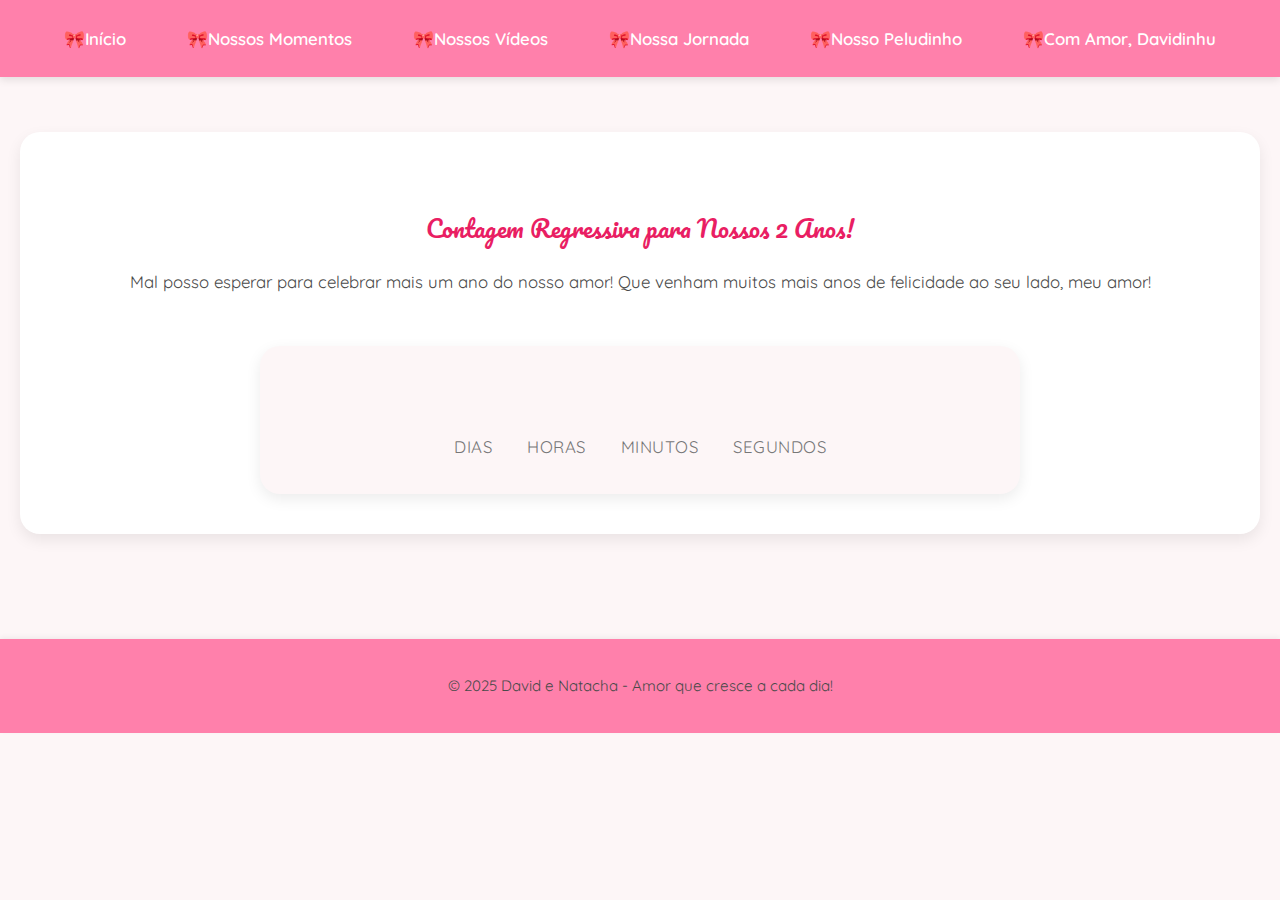
<file: contagem_regressiva.html>
<!DOCTYPE html>
<html lang="pt-BR">
<head>
    <meta charset="UTF-8">
    <meta name="viewport" content="width=device-width, initial-scale=1.0">
    <title>Nossa Jornada - David e Natacha</title>
    <link rel="stylesheet" href="estilo.css">
    <link href="https://fonts.googleapis.com/css2?family=Pacifico&family=Quicksand:wght@300;400;700;900&display=swap" rel="stylesheet">
    </head>
<body>
    <header>
        <nav>
            <ul>
                <li><a href="index.html">🎀Início</a></li>
                <li><a href="galeria_nos.html">🎀Nossos Momentos</a></li>
                <li><a href="galeria_videos.html">🎀Nossos Vídeos</a></li>
                <li><a href="contagem_regressiva.html">🎀Nossa Jornada</a></li>
                <li><a href="galeria_pet.html">🎀Nosso Peludinho</a></li>
                <li><a href="contato.html">🎀Com Amor, Davidinhu</a></li>
            </ul>
        </nav>
    </header>

    <main>
        <section id="contagem-regressiva">
            <h2>Contagem Regressiva para Nossos 2 Anos!</h2>
            <p>Mal posso esperar para celebrar mais um ano do nosso amor! Que venham muitos mais anos de felicidade ao seu lado, meu amor!</p>
            <div id="contador">
                <div class="contador-item">
                    <span id="dias" class="numero"></span>
                    <span class="label">dias</span>
                </div>
                <div class="contador-item">
                    <span id="horas" class="numero"></span>
                    <span class="label">horas</span>
                </div>
                <div class="contador-item">
                    <span id="minutos" class="numero"></span>
                    <span class="label">minutos</span>
                </div>
                <div class="contador-item">
                    <span id="segundos" class="numero"></span>
                    <span class="label">segundos</span>
                </div>
            </div>
        </section>
    </main>

    <footer>
        <p>&copy; 2025 David e Natacha - Amor que cresce a cada dia!</p>
    </footer>

    <script>
        // Data alvo: 14 de Junho de 2025
        // Ajuste a data e hora AQUI se necessário. Ex: ('Ano-Mês-Dia HH:MM:SS')
        const dataAlvo = new Date('June 14, 2025 00:00:00').getTime();

        const x = setInterval(function() {
            const agora = new Date().getTime();
            const distancia = dataAlvo - agora;

            const dias = Math.floor(distancia / (1000 * 60 * 60 * 24));
            const horas = Math.floor((distancia % (1000 * 60 * 60 * 24)) / (1000 * 60 * 60));
            const minutos = Math.floor((distancia % (1000 * 60 * 60)) / (1000 * 60));
            const segundos = Math.floor((distancia % (1000 * 60)) / 1000);

            // ATUALIZA OS NÚMEROS NAS DIVS COM OS IDs CORRETOS
            document.getElementById("dias").innerHTML = dias;
            document.getElementById("horas").innerHTML = horas;
            document.getElementById("minutos").innerHTML = minutos;
            document.getElementById("segundos").innerHTML = segundos;

            // Se o tempo acabar
            if (distancia < 0) {
                clearInterval(x);
                const contadorDiv = document.getElementById("contador");
                contadorDiv.innerHTML = "🎉 Parabéns pelos Nossos 2 Anos de Namoro! 🎉";
                contadorDiv.classList.add('expirado'); // Adiciona a classe 'expirado' para estilizar
            }
        }, 1000);

        // Script para animação de entrada (essencial para a fluidez do site)
        document.addEventListener('DOMContentLoaded', (event) => {
            document.body.classList.add('loaded');
        });
    </script>
</body>
</html>
</file>
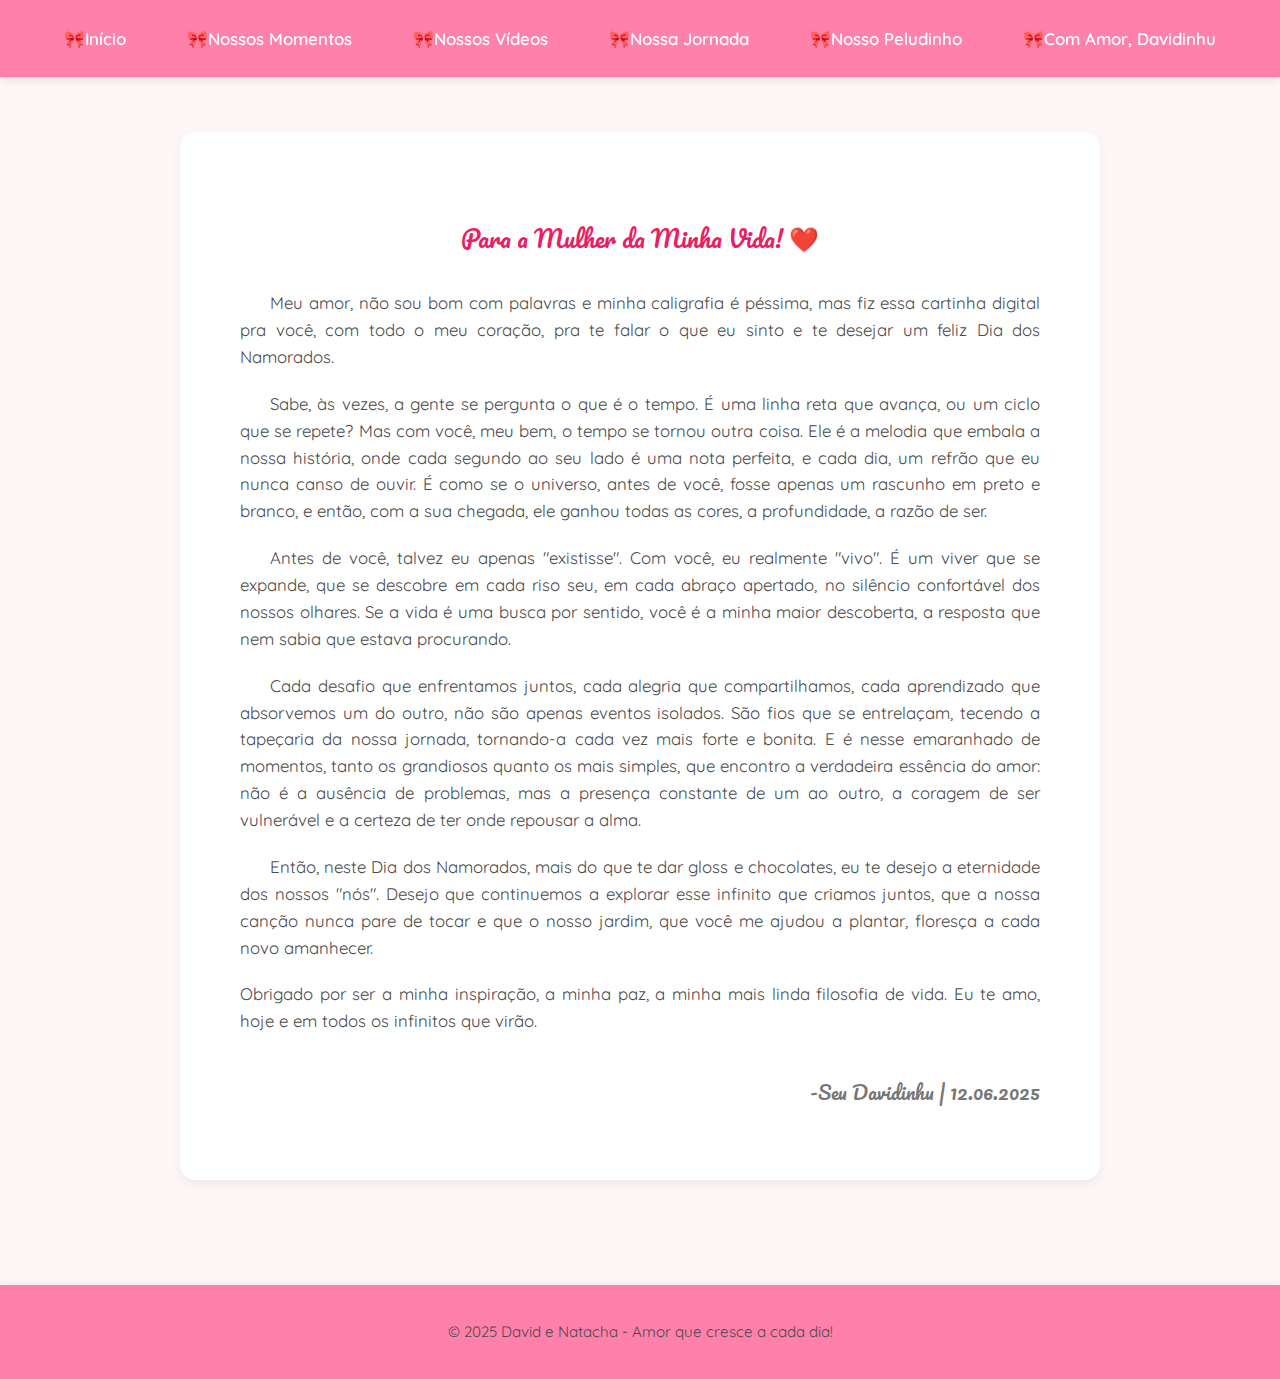
<file: contato.html>
<!DOCTYPE html>
<html lang="pt-BR">
<head>
    <meta charset="UTF-8">
    <meta name="viewport" content="width=device-width, initial-scale=1.0">
    <title>Com Amor, Davidinhu - David e Natacha</title>
    <link rel="stylesheet" href="estilo.css">
    <link href="https://fonts.googleapis.com/css2?family=Pacifico&family=Quicksand:wght@300;400;700&display=swap" rel="stylesheet">
</head>
<body>
    <header>
        <nav>
            <ul>
                <li><a href="index.html">🎀Início</a></li>
                <li><a href="galeria_nos.html">🎀Nossos Momentos</a></li>
                <li><a href="galeria_videos.html">🎀Nossos Vídeos</a></li>
                <li><a href="contagem_regressiva.html">🎀Nossa Jornada</a></li>
                <li><a href="galeria_pet.html">🎀Nosso Peludinho</a></li>
                <li><a href="contato.html">🎀Com Amor, Davidinhu</a></li>
            </ul>
        </nav>
    </header>

    <main>
        <section id="contato">
            <h2>Para a Mulher da Minha Vida! ❤️</h2>
            <p>Meu amor, não sou bom com palavras e minha caligrafia é péssima, mas fiz essa cartinha digital pra você, 
                com todo o meu coração, pra te falar o que eu sinto e te desejar um feliz Dia dos Namorados.</p>
            
            <p>Sabe, às vezes, a gente se pergunta o que é o tempo. É uma linha reta que avança, ou um ciclo que se repete? 
                Mas com você, meu bem, o tempo se tornou outra coisa. Ele é a melodia que embala a nossa história, onde cada 
                segundo ao seu lado é uma nota perfeita, e cada dia, um refrão que eu nunca canso de ouvir.
                É como se o universo, antes de você, fosse apenas um rascunho em preto e branco, e então, com a sua chegada, ele ganhou todas as cores, a profundidade,
                a razão de ser.</p>
            
            <p>Antes de você, talvez eu apenas "existisse". Com você, eu realmente "vivo". É um viver que se expande, 
               que se descobre em cada riso seu, em cada abraço apertado, no silêncio confortável dos nossos olhares. 
               Se a vida é uma busca por sentido, você é a minha maior descoberta, a resposta que nem sabia que estava procurando.</p>
            
            <p>Cada desafio que enfrentamos juntos, cada alegria que compartilhamos, cada aprendizado que absorvemos um do outro, 
                não são apenas eventos isolados. São fios que se entrelaçam, tecendo a tapeçaria da nossa jornada, tornando-a 
                cada vez mais forte e bonita. E é nesse emaranhado de momentos, tanto os grandiosos quanto os mais simples, que encontro a verdadeira essência do amor:
                 não é a ausência de problemas, mas a presença constante de um ao outro, a coragem de ser vulnerável e a certeza de ter onde repousar a alma.</p>

            <p>Então, neste Dia dos Namorados, mais do que te dar gloss e chocolates, eu te desejo a eternidade dos nossos "nós".
                 Desejo que continuemos a explorar esse infinito que criamos juntos, que a nossa canção nunca pare de tocar e que o nosso jardim, que você me ajudou a plantar, floresça a cada novo amanhecer.</p>
            
            <p>Obrigado por ser a minha inspiração, a minha paz, a minha mais linda filosofia de vida. Eu te amo, hoje e em todos os infinitos que virão.</p>     
            
            <h3>-Seu Davidinhu | 12.06.2025</h3>
        </section>
    </main>

    <footer>
        <p>&copy; 2025 David e Natacha - Amor que cresce a cada dia!</p>
    </footer>
</body>
<script>
    document.addEventListener('DOMContentLoaded', (event) => {
        document.body.classList.add('loaded');
    });
</script>
</html>
</file>
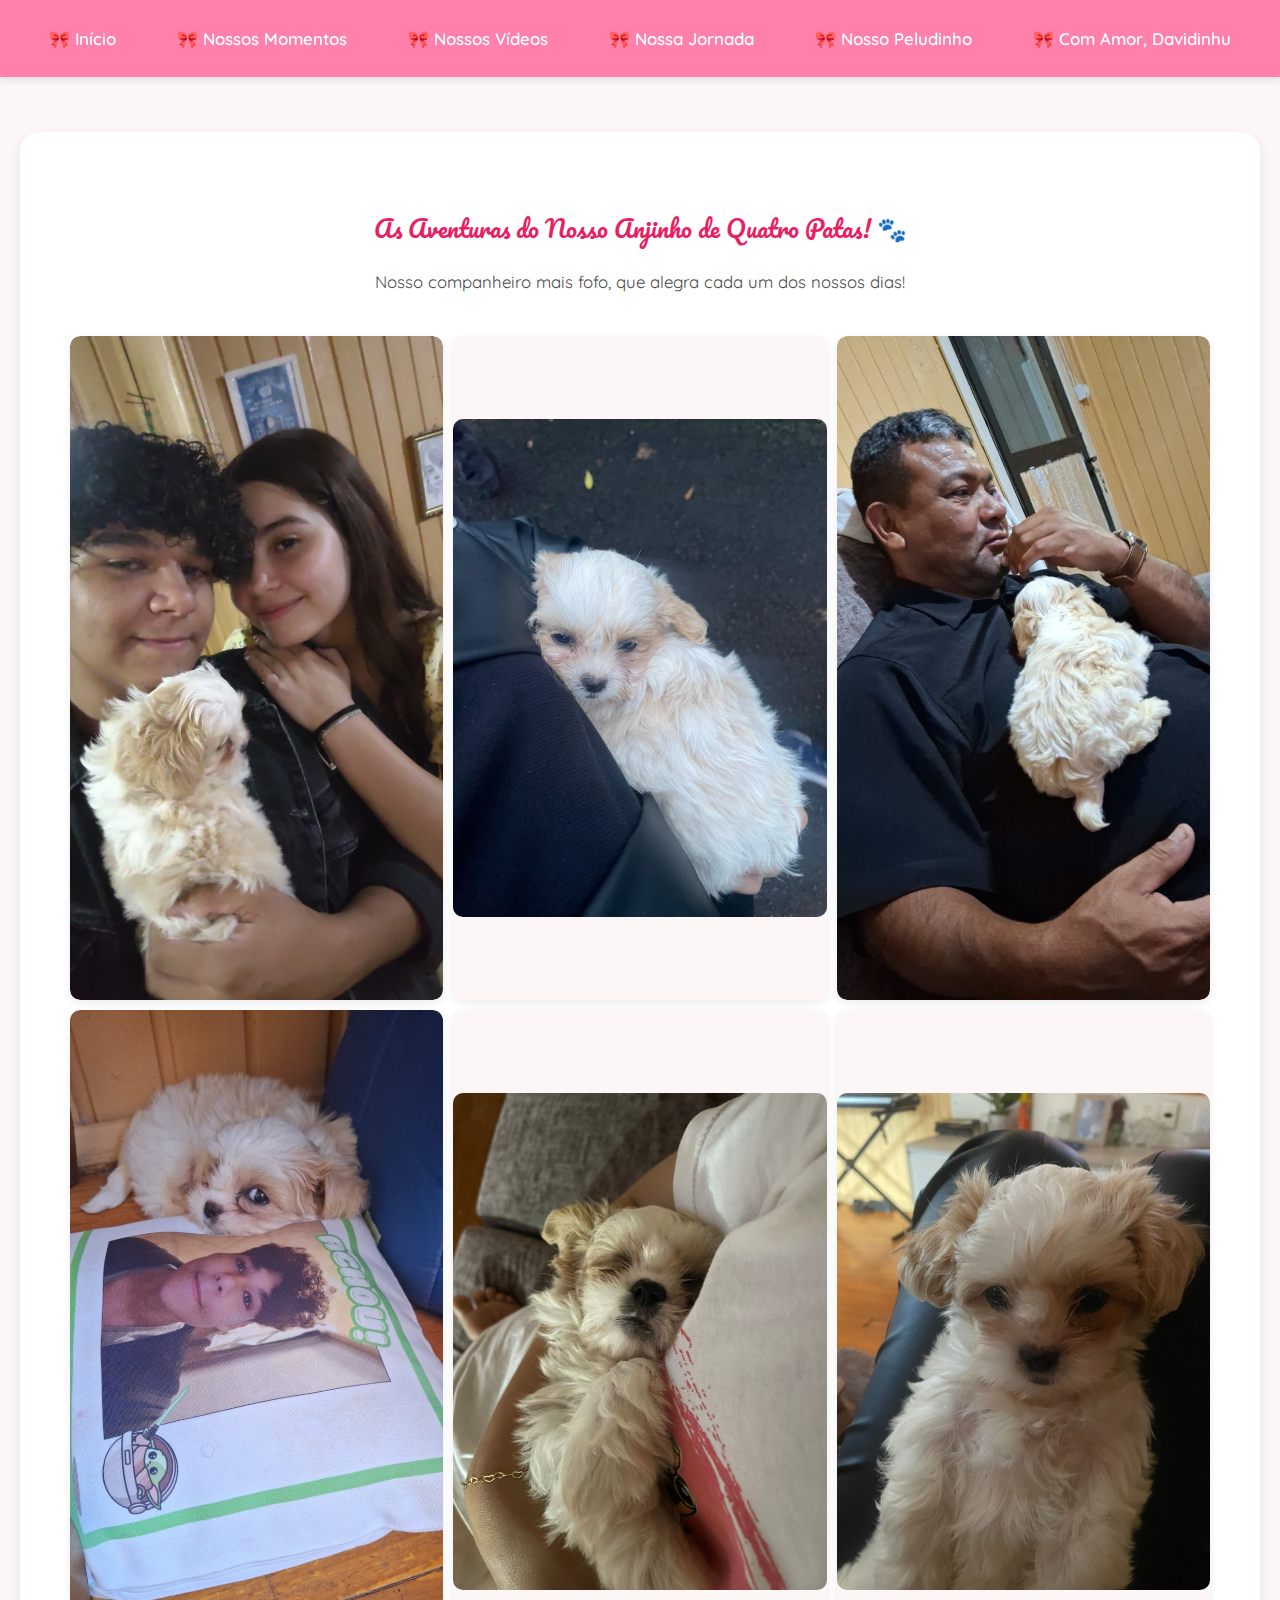
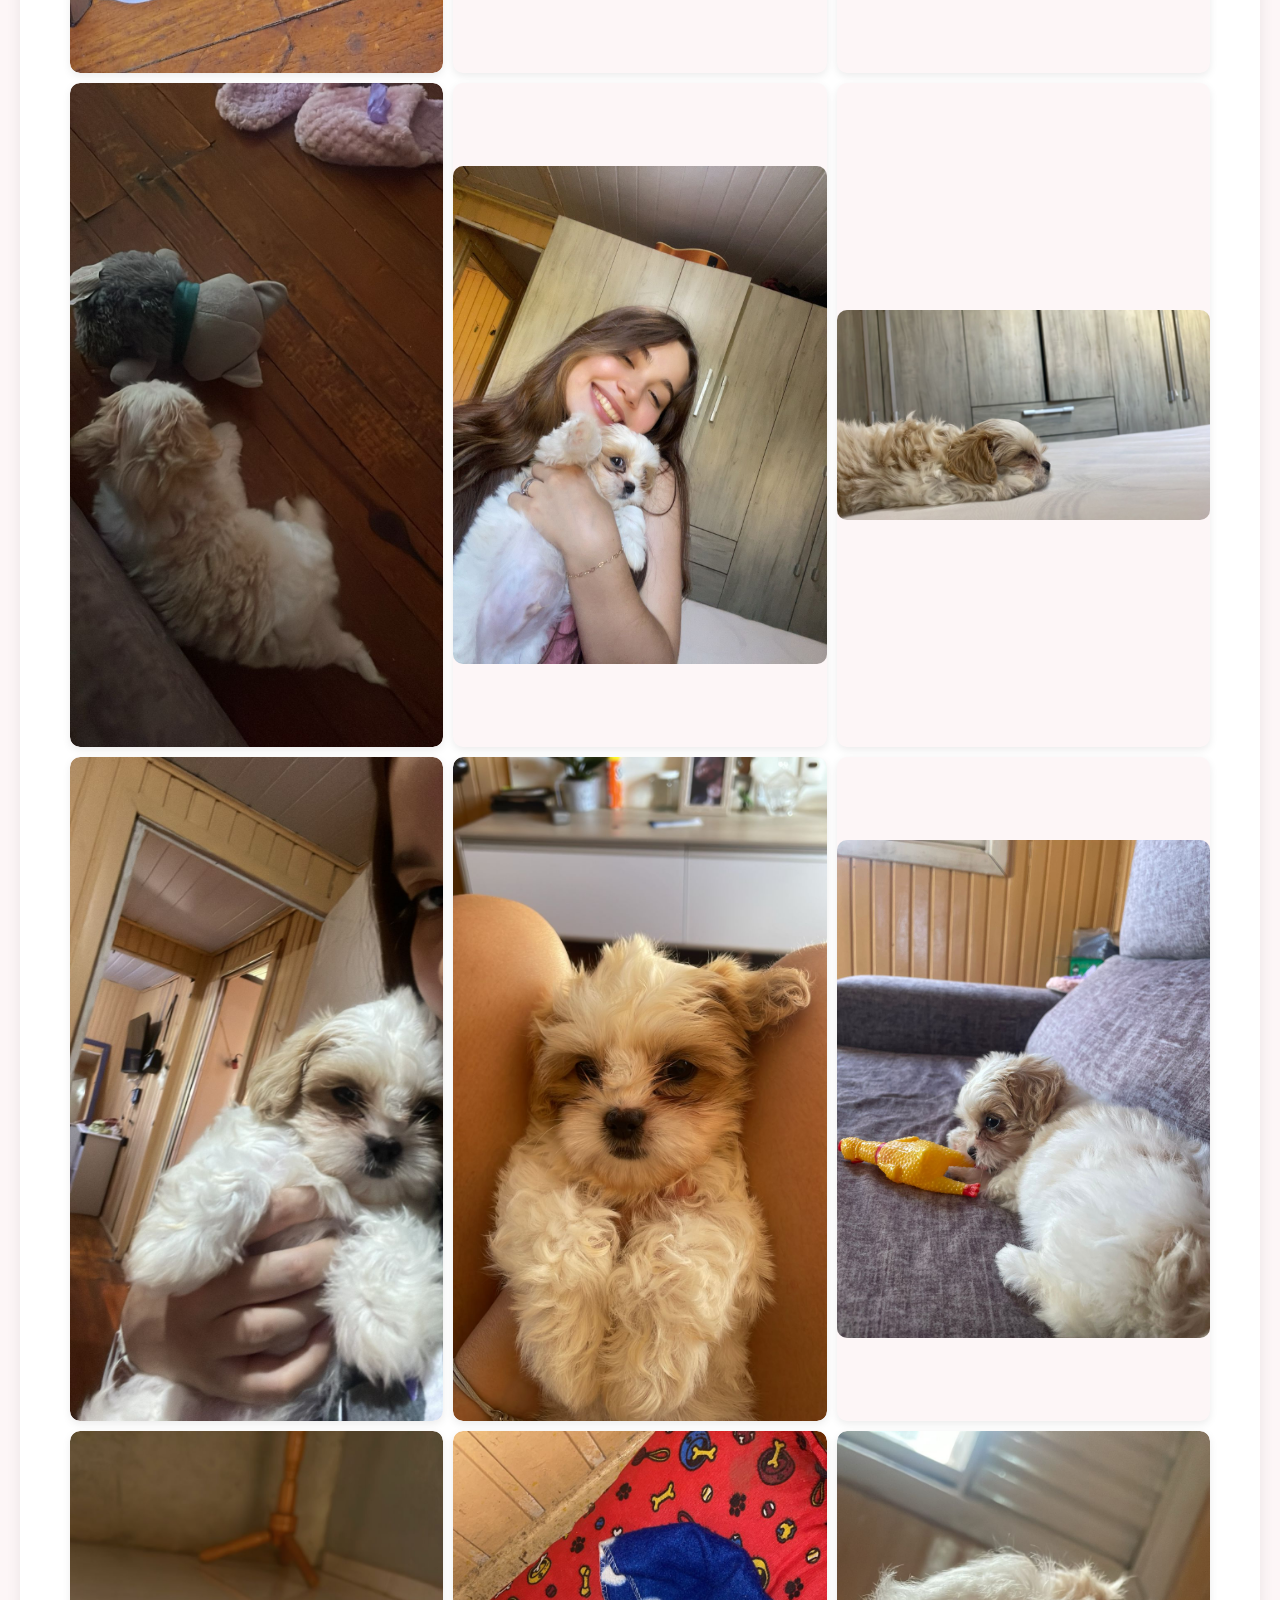
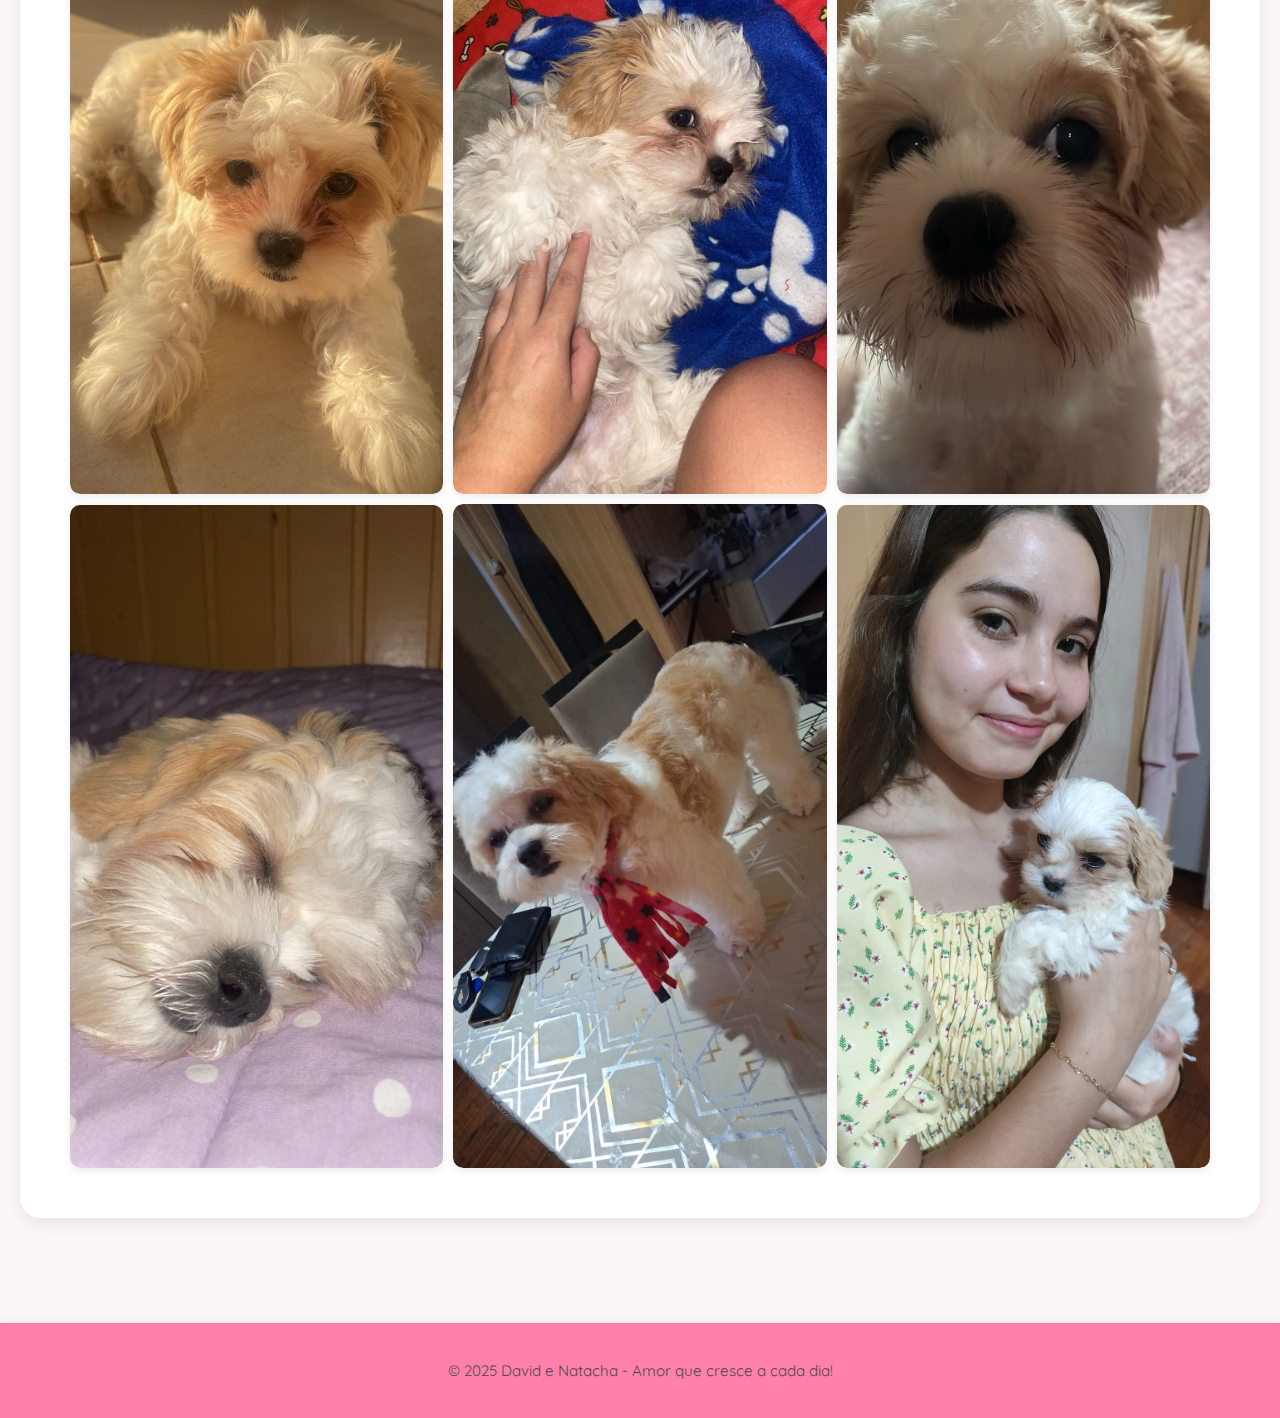
<file: galeria_pet.html>
<!DOCTYPE html>
<html lang="pt-BR">
<head>
    <meta charset="UTF-8">
    <meta name="viewport" content="width=device-width, initial-scale=1.0">
    <title>Nosso Peludinho - David e Natacha</title>
    <link rel="stylesheet" href="estilo.css">
    <link href="https://fonts.googleapis.com/css2?family=Pacifico&family=Quicksand:wght@300;400;700;900&display=swap" rel="stylesheet">
    </head>
<body>
    <header>
        <nav>
            <ul>
                <li><a href="index.html">🎀 Início</a></li>
                <li><a href="galeria_nos.html">🎀 Nossos Momentos</a></li>
                <li><a href="galeria_videos.html">🎀 Nossos Vídeos</a></li>
                <li><a href="contagem_regressiva.html">🎀 Nossa Jornada</a></li>
                <li><a href="galeria_pet.html">🎀 Nosso Peludinho</a></li>
                <li><a href="contato.html">🎀 Com Amor, Davidinhu</a></li>
            </ul>
        </nav>
    </header>

    <main>
        <section id="galeria-pet">
            <h2>As Aventuras do Nosso Anjinho de Quatro Patas! 🐾</h2>
            <p>Nosso companheiro mais fofo, que alegra cada um dos nossos dias!</p>
            <div class="galeria-grid">
                <div class="galeria-item">
                    <img src="luffypictures/LuffyPic (1).jpeg" alt="Nosso Cachorrinho 1">
                </div>
                <div class="galeria-item">
                    <img src="luffypictures/LuffyPic (2).jpg" alt="Nosso Cachorrinho 2">
                </div>
                <div class="galeria-item">
                    <img src="luffypictures/LuffyPic (3).jpg" alt="Nosso Cachorrinho 3">
                </div>
                <div class="galeria-item">
                    <img src="luffypictures/LuffyPic (4).jpg" alt="Nosso Cachorrinho 4">
                </div>
                <div class="galeria-item">
                    <img src="luffypictures/LuffyPic (5).jpg" alt="Nosso Cachorrinho 5">
                </div>
                <div class="galeria-item">
                    <img src="luffypictures/LuffyPic (6).jpg" alt="Nosso Cachorrinho 6">
                </div>
                <div class="galeria-item">
                    <img src="luffypictures/LuffyPic (7).jpg" alt="Nosso Cachorrinho 7">
                </div>
                <div class="galeria-item">
                    <img src="luffypictures/LuffyPic (8).jpg" alt="Nosso Cachorrinho 8">
                </div>
                <div class="galeria-item">
                    <img src="luffypictures/LuffyPic (9).jpg" alt="Nosso Cachorrinho 9">
                </div>
                <div class="galeria-item">
                    <img src="luffypictures/LuffyPic (10).jpg" alt="Nosso Cachorrinho 10">
                </div>
                <div class="galeria-item">
                    <img src="luffypictures/LuffyPic (11).jpg" alt="Nosso Cachorrinho 11">
                </div>
                <div class="galeria-item">
                    <img src="luffypictures/LuffyPic (12).jpg" alt="Nosso Cachorrinho 12">
                </div>
                <div class="galeria-item">
                    <img src="luffypictures/LuffyPic (13).jpg" alt="Nosso Cachorrinho 13">
                </div>
                <div class="galeria-item">
                    <img src="luffypictures/LuffyPic (14).jpg" alt="Nosso Cachorrinho 14">
                </div>
                <div class="galeria-item">
                    <img src="luffypictures/LuffyPic (15).jpg" alt="Nosso Cachorrinho 15">
                </div>
                <div class="galeria-item">
                    <img src="luffypictures/LuffyPic (16).jpg" alt="Nosso Cachorrinho 16">
                </div>
                <div class="galeria-item">
                    <img src="luffypictures/LuffyPic (1).jpg" alt="Nosso Cachorrinho 17">
                </div>
                <div class="galeria-item">
                    <img src="luffypictures/LuffyPic (1).webp" alt="Nosso Cachorrinho 18">
                </div>
            </div>
        </section>
    </main>

    <footer>
        <p>&copy; 2025 David e Natacha - Amor que cresce a cada dia!</p>
    </footer>
    <script>
        document.addEventListener('DOMContentLoaded', (event) => {
            document.body.classList.add('loaded');
        });
    </script>
</body>
</html>
</file>
<file: estilo.css>
/* Paleta de Cores:
   - Background Principal: #FDF6F7 (Rosa muito claro, quase off-white)
   - Accent Suave (Cor do Cabeçalho, Rodapé e Hover do Menu): #FF80AB
   - Accent Principal (Títulos, Hover do Menu): #E91E63
   - Rosa Mais Forte (Destaque do Número do Contador): #C2185B (Um rosa mais profundo e vibrante)
   - Texto Principal: #4A4A4A (Cinza Escuro Suave)
   - Texto Secundário/Labels: #777777 (Cinza Médio)
   - Fundo das Seções: white
*/

body {
    font-family: 'Quicksand', sans-serif;
    margin: 0;
    padding: 0;
    background-color: #FDF6F7; /* Rosa muito claro, quase off-white */
    color: #4A4A4A; /* Texto principal em cinza escuro suave */
    text-align: center; /* Mantém o centramento geral do body */
    overflow-x: hidden; /* Evita rolagem horizontal indesejada devido a animações */
}

header {
    background-color: #FF80AB; /* Rosa suave original do menu */
    padding: 18px 0;
    box-shadow: 0 3px 8px rgba(0,0,0,0.1);
    position: sticky;
    top: 0;
    z-index: 100;
}

nav ul {
    list-style: none;
    padding: 0;
    margin: 0;
    display: flex;
    justify-content: center;
    gap: 25px;
    flex-wrap: wrap; /* Permite que os itens do menu quebrem para a linha de baixo se não houver espaço */
}

nav ul li a {
    text-decoration: none;
    color: white;
    font-weight: 600;
    font-size: 1.05em;
    padding: 10px 18px;
    border-radius: 0;
    transition: background-color 0.3s ease, transform 0.2s ease-out;
    box-shadow: none;
    /* Estilos para os lacinhos */
    align-items: center;
    display: inline-flex;
    gap: 5px;
}

nav ul li a:hover {
    background-color: #E91E63; /* O rosa vibrante original no hover */
    transform: translateY(-2px);
    box-shadow: none;
}

h1, h2, h3 {
    font-family: 'Pacifico', cursive;
    color: #E91E63; /* O rosa vibrante original para os títulos */
    margin-top: 35px;
    margin-bottom: 20px;
    font-weight: normal;
}

p {
    font-size: 1.05em;
    line-height: 1.6;
    color: #4A4A4A;
}

main {
    padding: 30px 20px;
    overflow: hidden;
}

section {
    background-color: white;
    margin: 25px auto;
    padding: 40px;
    border-radius: 20px;
    box-shadow: 0 6px 15px rgba(0,0,0,0.08);
    max-width: 1200px; /* Aumentei a largura máxima para as seções */
}

#inicio img {
    max-width: 80%; /* Diminuí o tamanho máximo da imagem */
    height: auto;
    border-radius: 15px;
    margin-top: 25px;
    box-shadow: 0 4px 10px rgba(0,0,0,0.1);
}

/* --- Estilo para o cronômetro sofisticado --- */
#contador {
    display: flex;
    flex-wrap: wrap; /* Permite que os itens do contador quebrem linha no celular */
    justify-content: center;
    align-items: center;
    gap: 35px;
    margin-top: 50px;
    padding: 30px;
    background-color: #FDF6F7;
    border-radius: 20px;
    box-shadow: 0 5px 15px rgba(0,0,0,0.08);
    max-width: 700px;
    margin-left: auto;
    margin-right: auto;
}

.contador-item {
    text-align: center;
}

.contador-item .numero {
    font-family: 'Quicksand', sans-serif;
    font-size: 5.5em; /* Aumentei MUITO o tamanho da fonte */
    font-weight: 900; /* O peso máximo de negrito para o maior destaque */
    line-height: 1;
    color: #C2185B; /* O rosa mais forte e vibrante para os números */
    text-shadow: 3px 3px 8px rgba(0,0,0,0.25); /* Sombra mais intensa para profundidade e brilho */
}

.contador-item .label {
    font-family: 'Quicksand', sans-serif;
    font-size: 1.05em;
    color: #777777;
    text-transform: uppercase;
    margin-top: 8px;
    letter-spacing: 0.5px;
}

/* Quando o tempo acabar */
#contador.expirado {
    font-family: 'Pacifico', cursive;
    font-size: 2em;
    color: #E91E63;
    padding: 40px;
    box-shadow: 0 6px 20px rgba(0,0,0,0.1);
}

footer {
    background-color: #FF80AB;
    color: white;
    padding: 20px 0;
    margin-top: 50px;
    font-size: 0.9em;
    box-shadow: 0 -2px 5px rgba(0,0,0,0.05);
}

/* --- Estilos para galerias (FOTOS E VÍDEOS) --- */
.galeria-grid {
    display: grid;
    grid-template-columns: repeat(auto-fit, minmax(320px, 1fr));
    grid-auto-rows: minmax(min-content, max-content);
    gap: 10px;
    margin-top: 30px;
    padding: 10px;
    justify-content: center;
}

.galeria-item {
    position: relative;
    border-radius: 10px;
    overflow: hidden;
    box-shadow: 0 3px 8px rgba(0,0,0,0.08);
    transition: transform 0.3s ease-in-out, box-shadow 0.3s ease-in-out;
    display: flex;
    justify-content: center;
    align-items: center;
    background-color: #FDF6F7; /* Fundo padrão para itens de galeria */
}

.galeria-item:hover {
    transform: scale(1.03);
    box-shadow: 0 5px 12px rgba(0,0,0,0.15);
}

.galeria-item img,
.galeria-item video {
    display: block;
    width: 100%;
    height: auto;
    object-fit: contain;
    background-color: #FDF6F7; /* Fundo padrão para itens de galeria */
    border-radius: inherit;
    transition: opacity 0.3s ease-in-out;
}

.galeria-item:hover img,
.galeria-item:hover video {
    opacity: 0.9;
}

/* --- Estilos específicos para a página de contato/carta --- */
#contato {
    text-align: left;
    max-width: 800px;
    padding: 50px 60px;
    box-shadow: 0 4px 10px rgba(0,0,0,0.06);
    border-radius: 15px;
    line-height: 1.8;
    color: #4A4A4A;
}

#contato h2 {
    text-align: center;
    margin-bottom: 30px;
    color: #E91E63;
}

#contato p {
    margin-bottom: 20px;
    text-align: justify;
    text-indent: 30px;
}

#contato p:last-of-type {
    margin-bottom: 0;
    text-indent: 0;
}

#contato h3 {
    text-align: right;
    margin-top: 40px;
    font-size: 1.2em;
    color: #777777;
}


/* --- Estilos específicos para a página de Nossos Momentos (clima casual + escuro com rosa suave) --- */
/* Estas regras se aplicam no desktop e são a base para o tema escuro */
.body-momentos {
    background-color: #1A1A1A; /* Fundo do BODY mais escuro */
    color: #FDF6F7; /* Cor do texto padrão do body para branco suave */
}

.body-momentos header {
    background-color: #333333; /* Fundo do cabeçalho mais escuro */
    box-shadow: 0 3px 8px rgba(255,128,171,0.2); /* Sombra com brilho rosa suave no cabeçalho */
}

.body-momentos nav ul li a {
    color: #F8BBD0; /* Rosa mais claro para os links do menu */
}

.body-momentos nav ul li a:hover {
    background-color: #E91E63; /* Mantém o hover vibrante */
    color: white; /* Garante que o texto fique branco no hover */
}

/* Estilo para a SEÇÃO da galeria (o "cartão" principal) */
.body-momentos #galeria-nos {
    background-color: #282828; /* Um cinza bem escuro para o fundo da seção */
    box-shadow: 0 0 30px rgba(255, 128, 171, 0.4); /* Sombra rosa suave, mais espalhada para a iluminação */
    border-radius: 25px; /* Ligeiramente mais arredondado para um toque aconchegante */
    padding: 40px; /* Um bom padding */
    color: #FDF6F7; /* Texto dentro da seção mais claro */
}

.body-momentos #galeria-nos h2,
.body-momentos #galeria-nos p {
    color: #FDF6F7; /* Títulos e parágrafos claros */
}

/* Ajusta o fundo dos ITENS INDIVIDUAIS da galeria para combinar com o tema escuro */
.body-momentos .galeria-item {
    background-color: #3A3A3A; /* Fundo para cada item da galeria */
    box-shadow: 0 2px 8px rgba(255, 128, 171, 0.2); /* Sombra rosa mais discreta para os itens */
}

.body-momentos .galeria-item:hover {
    transform: scale(1.05); /* Um pouco mais de zoom no hover */
    box-shadow: 0 5px 15px rgba(255, 128, 171, 0.4); /* Sombra mais intensa no hover */
}

/* Garante que as imagens não tenham um fundo branco indesejado se não preencherem o item */
.body-momentos .galeria-item img,
.body-momentos .galeria-item video {
    background-color: #3A3A3A; /* Fundo da imagem/vídeo para se misturar */
}


/* Animações de entrada para fluidez */
body *:not(script):not(style) {
    opacity: 0;
    transform: translateY(25px);
    transition: opacity 0.7s ease-out, transform 0.7s ease-out;
}

body.loaded *:not(script):not(style) {
    opacity: 1;
    transform: translateY(0);
}

body.loaded header { transition-delay: 0s; }
body.loaded main section:nth-child(1) { transition-delay: 0.2s; }
body.loaded main section:nth-child(2) { transition-delay: 0.4s; }
body.loaded main section:nth-child(3) { transition-delay: 0.6s; }
body.loaded main section:nth-child(4) { transition-delay: 0.8s; }
body.loaded footer { transition-delay: 1s; }


/* --- Media Queries para Responsividade (Mobile First) --- */

/* Telas menores que 768px (tablets em modo retrato, celulares) */
@media (max-width: 768px) {
    /* Garante que o tema escuro seja aplicado ao body na mobile */
    .body-momentos {
        background-color: #1A1A1A; /* Fundo do BODY mais escuro no mobile */
        color: #FDF6F7; /* Cor do texto padrão do body para branco suave no mobile */
    }

    .body-momentos header {
        background-color: #333333; /* Fundo do cabeçalho mais escuro no mobile */
        box-shadow: 0 3px 8px rgba(255,128,171,0.2); /* Sombra com brilho rosa suave no cabeçalho no mobile */
    }

    nav ul {
        gap: 15px;
        padding: 0 10px;
    }

    nav ul li a {
        font-size: 0.95em;
        padding: 8px 12px;
    }
    /* Assegura que o estilo do link seja mantido na mobile para body-momentos */
    .body-momentos nav ul li a {
        color: #F8BBD0;
    }


    h1 {
        font-size: 1.8em;
        margin-top: 25px;
    }
    h2 {
        font-size: 1.5em;
        margin-top: 20px;
    }
    h3 {
        font-size: 1.2em;
    }

    p {
        font-size: 0.95em;
    }

    main {
        padding: 15px 10px;
    }

    section { /* Regra genérica para todas as sections no mobile */
        margin: 15px auto;
        padding: 25px;
        border-radius: 15px;
        max-width: 95%; /* Mantém a largura expandida no celular, mas com um pouco de margem */
        /* Removi background-color e box-shadow daqui para evitar conflito com .body-momentos #galeria-nos */
    }

    /* Regras específicas para a seção da galeria de fotos "Nossos Momentos" no mobile */
    .body-momentos #galeria-nos {
        background-color: #282828; /* Um cinza bem escuro para o fundo da seção no mobile */
        box-shadow: 0 0 30px rgba(255, 128, 171, 0.4); /* Sombra rosa suave no mobile */
        border-radius: 20px; /* Ajuste para mobile, pode ser ligeiramente diferente do desktop */
        padding: 30px; /* Padding no mobile */
        color: #FDF6F7; /* Texto dentro da seção mais claro no mobile */
    }

    .body-momentos #galeria-nos h2,
    .body-momentos #galeria-nos p {
        color: #FDF6F7; /* Títulos e parágrafos claros no mobile */
    }

    .body-momentos .galeria-item {
        background-color: #3A3A3A; /* Fundo para cada item da galeria no mobile */
        box-shadow: 0 2px 8px rgba(255, 128, 171, 0.2); /* Sombra rosa mais discreta no mobile */
        border-radius: 10px; /* Pode ajustar o arredondamento para mobile */
    }
    .body-momentos .galeria-item img,
    .body-momentos .galeria-item video {
        background-color: #3A3A3A; /* Fundo da imagem/vídeo para se misturar no mobile */
    }


    #contato {
        padding: 30px 25px; /* Padding para a carta no celular */
        text-align: left; /* Garante alinhamento à esquerda */
        max-width: 95%; /* Ocupa a largura total da tela no celular */
        line-height: 1.6;
    }
    #contato h2 {
        margin-bottom: 20px;
    }
    #contato p {
        margin-bottom: 15px;
        text-indent: 20px;
    }
    #contato h3 {
        margin-top: 30px;
    }


    #contador {
        flex-direction: column;
        gap: 20px;
        padding: 20px;
        max-width: 90%;
    }

    .contador-item .numero {
        font-size: 4.5em;
    }

    .contador-item .label {
        font-size: 0.85em;
    }
    
    #contador.expirado {
        font-size: 1.5em;
        padding: 25px;
    }

    .galeria-grid {
        grid-template-columns: repeat(auto-fit, minmax(180px, 1fr)); /* Itens menores no celular */
        gap: 10px;
        padding: 10px;
    }

    .galeria-item {
        border-radius: 10px;
    }

    footer {
        padding: 15px 0;
        font-size: 0.8em;
    }
}

/* Telas muito pequenas (smartphones antigos ou com zoom) */
@media (max-width: 480px) {
    nav ul {
        flex-direction: column;
        gap: 10px;
    }
    nav ul li a {
        padding: 10px 15px;
        width: 80%;
        margin: 0 auto;
    }

    h1 {
        font-size: 1.5em;
    }
    h2 {
        font-size: 1.3em;
    }
    .contador-item .numero {
        font-size: 3.8em;
    }
}
</file>
